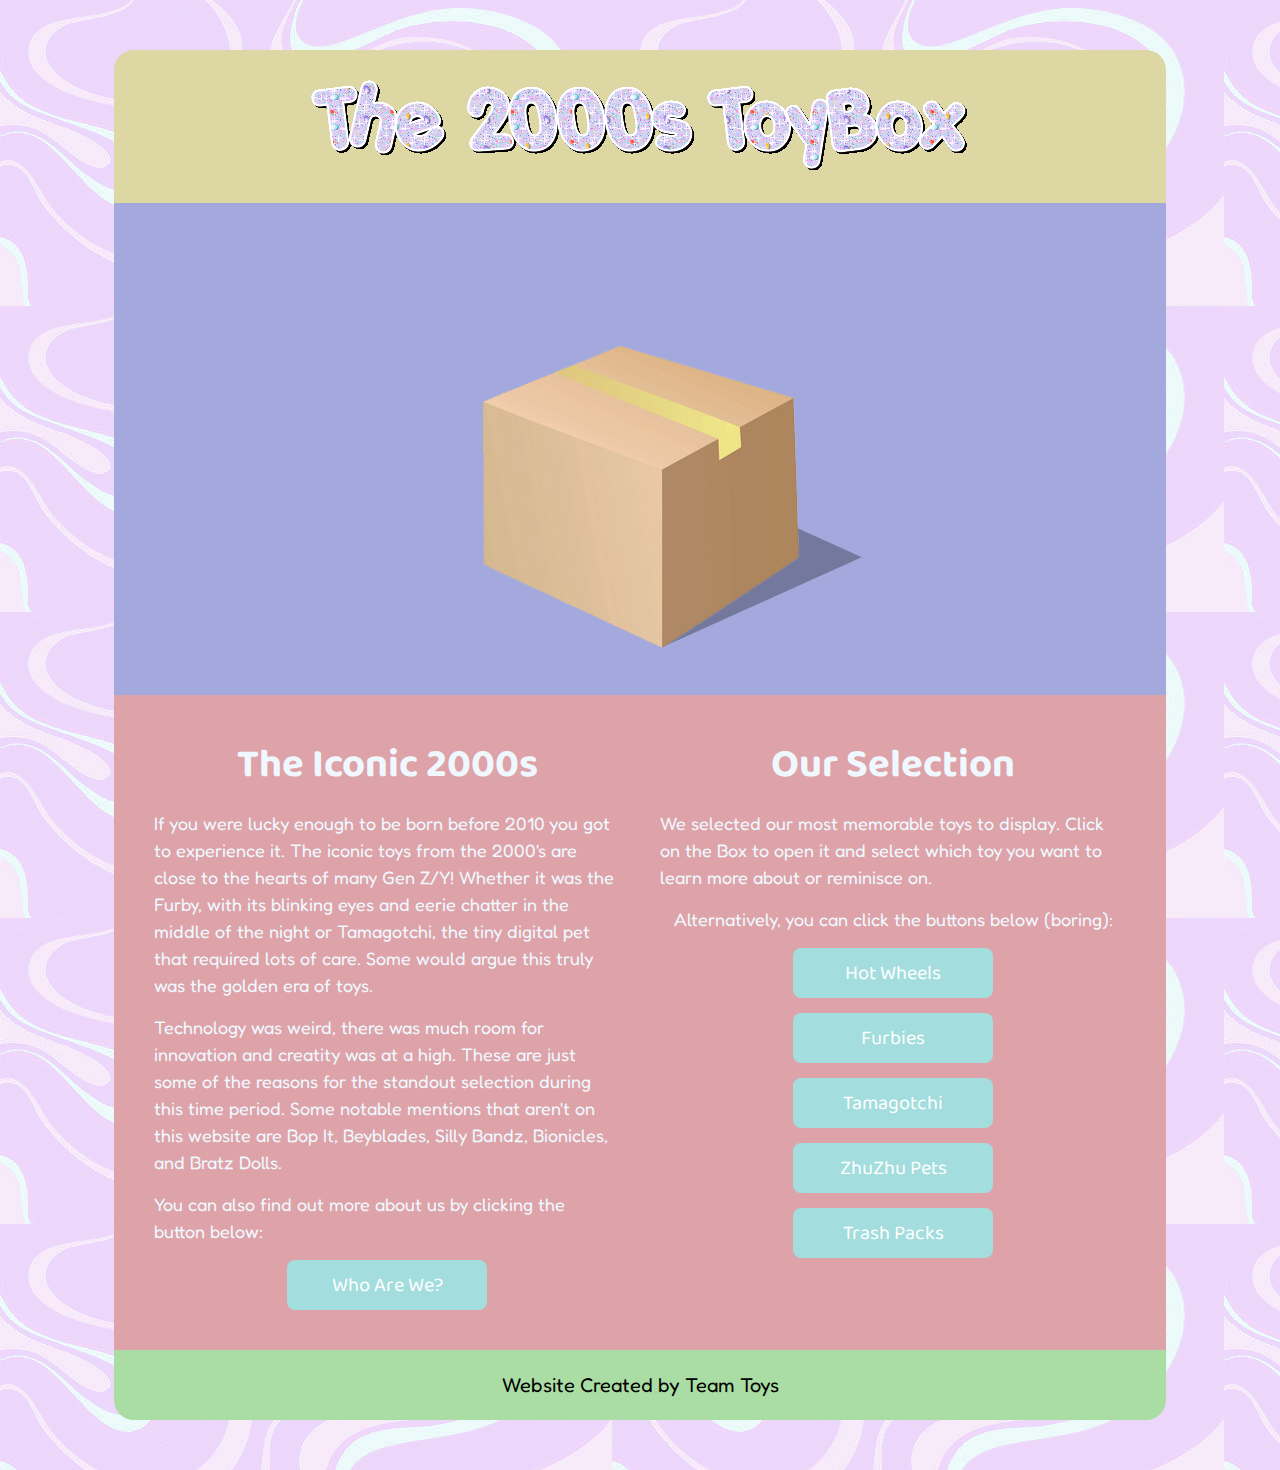
<file: index.html>
<!DOCTYPE html>
<html lang="en">

<head>
    <link rel="preconnect" href="https://fonts.googleapis.com">
    <link rel="preconnect" href="https://fonts.gstatic.com" crossorigin>
    <link
        href="https://fonts.googleapis.com/css2?family=Baloo+2:wght@400..800&family=Fredoka:wght@300..700&display=swap"
        rel="stylesheet">
    <link rel="stylesheet" type="text/css" href="styles/reset.css">
    <link rel="stylesheet" type="text/css" href="styles/general.css">
    <link rel="stylesheet" type="text/css" href="styles/index.css">
    <link rel="icon" type="image/x-icon" href="images/index/favicon.png">
    <meta charset="UTF-8">
    <meta name="viewport" content="width=device-width, initial-scale=1.0">
    <meta name="author" content="toy-group incorporated">
    <title>The 2000s ToyBox</title>
</head>

<body>
    <div class="container">
        <a href="#skip-start" class="skip-link">Skip to main content</a>
        <header>
            <div class="homepage-header">
                <img src="/images/index/homepage_header.gif" alt="The 2000s ToyBox animated title">
            </div>
        </header>
        <main>
            <div class="toybox-container" id="skip-start">
                <button aria-label="Click to perform action" id="box-closed">
                    <img src="images/index/box-closed.png" alt="closed toybox">
                </button>

                <img src="images/index/sparkle.gif" alt="sparkle effect" id="sparkle">

                <div class="toybox-wrapper">
                    <img src="images/index/box-open.png" alt="open toybox" id="box-open">
                    <a href="hot-wheels.html">
                        <img src="images/index/hotwheel.webp" alt="hot wheel car toy" id="toy3" class="toys">
                    </a>
                    <a href="tamagotchi.html">
                        <img src="images/index/tamagotchi.webp" alt="tamagotchi game toy" id="toy4" class="toys">
                    </a>
                    <a href="zhuzhu.html">
                        <img src="images/index/zhuzhu.png" alt="purple zhu zhu pet toy" id="toy5" class="toys">
                    </a>
                    <a href="furby.html">
                        <img src="images/index/furby.png" alt="blue furby toy" id="toy2" class="toys">
                    </a>
                    <a href="trash-packs.html">
                        <img src="images/index/trashpack.webp" alt="trash pack garbage toy" id="toy1" class="toys">
                    </a>
                </div>
            </div>
            <div class="content-container">
                <div class="content-1">
                    <h2>The Iconic 2000s</h2>
                    <p>If you were lucky enough to be born before 2010 you got to experience it. The iconic toys from
                        the 2000's are close to the hearts of many Gen Z/Y!
                        Whether it was the Furby, with its blinking eyes and eerie chatter in the middle of the night or
                        Tamagotchi, the tiny digital pet that required lots of care. Some would argue this truly was the
                        golden era of toys. </p>
                    <p>Technology was weird, there was much room for innovation and creatity was at a high. These are
                        just some of the reasons for the standout selection during this time period. Some notable
                        mentions that aren't on this
                        website are Bop It, Beyblades, Silly Bandz, Bionicles, and Bratz Dolls.</p>
                    <p>You can also find out more about us by clicking the button below:</p>
                    <a href="credits.html">Who Are We?</a>
                </div>
                <div class="content-2">
                    <h2>Our Selection</h2>
                    <p>We selected our most memorable toys to display. Click on the Box to open it and select which toy
                        you want to learn more about or reminisce on.</p>
                    <p>Alternatively, you can click the buttons below (boring):</p>
                    <a href="hot-wheels.html">Hot Wheels</a>
                    <a href="furby.html">Furbies</a>
                    <a href="tamagotchi.html">Tamagotchi</a>
                    <a href="zhuzhu.html">ZhuZhu Pets</a>
                    <a href="trash-packs.html">Trash Packs</a>
                </div>
            </div>
        </main>
        <footer>Website Created by Team Toys</footer>
    </div>
    <script src="scripts/box-animation.js"></script>
</body>

</html>
</file>
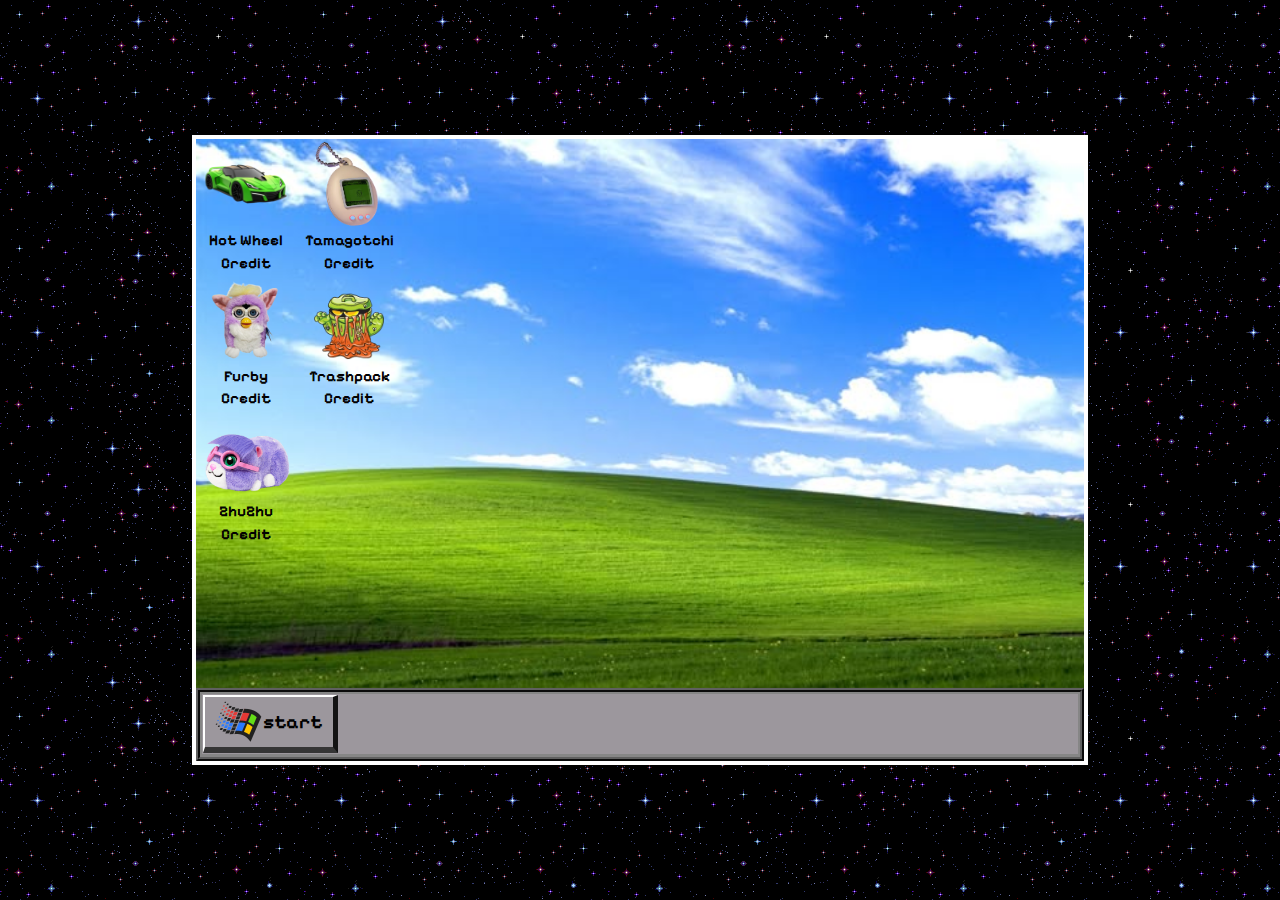
<file: credits.html>
<!DOCTYPE html>
<html lang="en">

<head>
    <meta charset="UTF-8">
    <meta name="viewport" content="width=device-width, initial-scale=1.0">
    <title>Credits</title>
    <link rel="stylesheet" href="/styles/reset.css">
    <link rel="stylesheet" href="/styles/credits.css">
    <link rel="icon" href="/images/credits/credits_favicon.png">
</head>

<body>
    <div class="container">
        <main>
            <div class="icons">
                <button id="hot-wheel">
                    <img src="/images/index/hotwheel.webp" alt="hot wheel car icon">
                    <h3>Hot Wheel Credit</h3>
                </button>
                <button id="tamagotchi">
                    <img src="/images/index/tamagotchi.webp" alt="Tamagotchi icon">
                    <h3>Tamagotchi Credit</h3>
                </button>
                <button id="furby">
                    <img src="/images/index/furby.png" alt="Furby icon">
                    <h3>Furby Credit</h3>
                </button>
                <button id="trashpack">
                    <img src="/images/index/trashpack.webp" alt="Trashpack icon">
                    <h3>Trashpack Credit</h3>
                </button>
                <button id="zhuzhu">
                    <img src="/images/index/zhuzhu.png" alt="ZhuZhu icon">
                    <h3>ZhuZhu Credit</h3>
                </button>
            </div>
            <section class="title">
                <div class="window">
                    <div class="window_tab">
                        <div class="window_title">Credits</div>
                        <div class="window_button_display">
                            <button class="window_buttons" id="close">_</button>
                            <button class="window_buttons">□</button>
                            <button class="window_buttons" id="close">x</button>
                        </div>
                    </div>
                    <div class="content">
                        <h1>Batman (failed to load)</h1>
                        <p>Failed to load...</p>
                    </div>
                </div>
            </section>
        </main>
        <footer>
            <section class="task">
                <div class="window">
                    <div class="window_tab">
                        <button class="start-button">
                            <img src="/images/credits/desktop_icon.png" alt="windows start button, for the nav options">
                            <h3>start</h3>
                        </button>
                    </div>
                </div>
            </section>
        </footer>
        <div class="window" id="nav">
            <div class="window_tab">
                <div class="window_title">Nav</div>
            </div>
            <div class="navbar">
                <a href="index.html">Home</a>
                <a href="zhuzhu.html">ZhuZhu Pets</a>
                <a href="trash-packs.html">Trash Packs</a>
                <a href="tamagotchi.html">Tamagotchi</a>
                <a href="furby.html">Furby</a>
                <a href="hot-wheels.html">Hot Wheels</a>
                <a href="credits.html">Credits</a>
            </div>
        </div>
    </div>
    <script src="scripts/credits.js"></script>
</body>

</html>
</file>
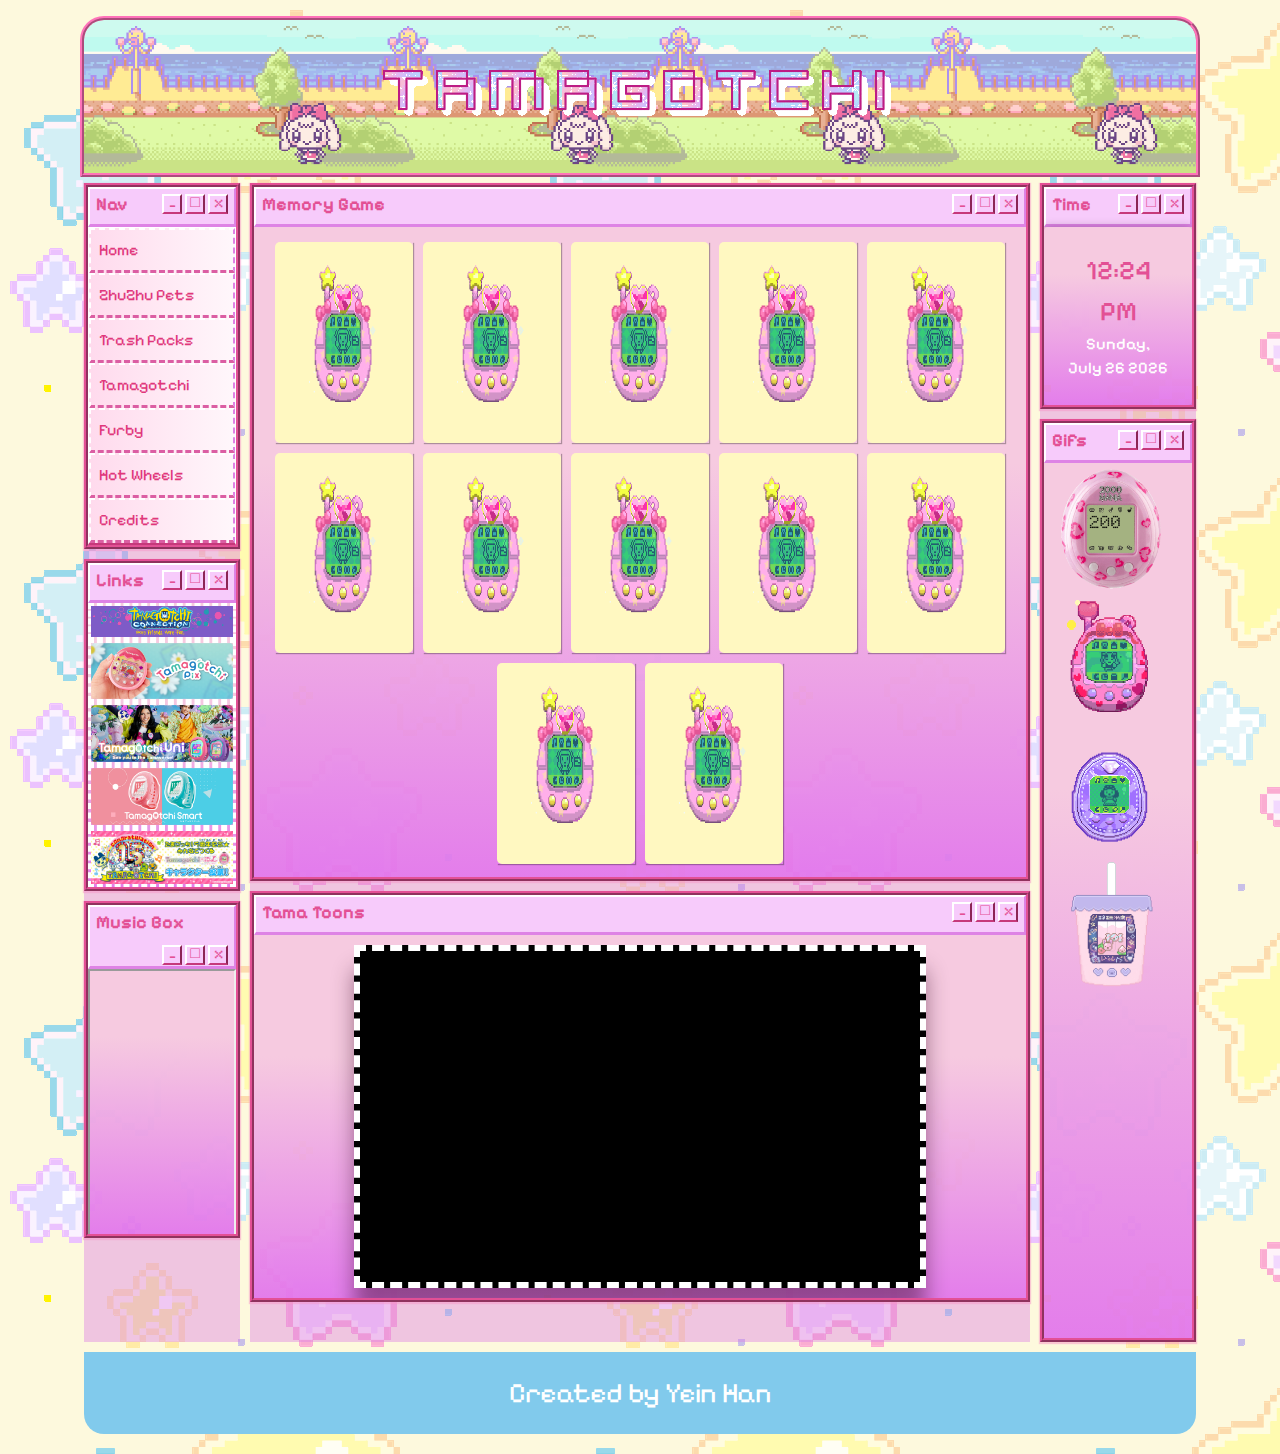
<file: tamagotchi.html>
<!DOCTYPE html>
<html lang="en">

<head>
    <meta charset="UTF-8">
    <meta name="viewport" content="width=device-width, initial-scale=1.0">
    <title>Tamagotchi</title>
    <link rel="stylesheet" href="/styles/reset.css">
    <link rel="stylesheet" href="/styles/tamagotchi.css">
    <link rel="icon" href="/images/tamagotchi/tamagotchi_favicon.webp">
</head>

<body>
    <div class="container">
        <a href="#skip-start" class="skip-link">Skip to main content</a>
        <header class="header">
            <div class="header_title">
                <img src="/images/tamagotchi/header.gif" alt="header title">
            </div>
        </header>

        <aside class="sidebar_main">
            <section>
                <div class="window">
                    <div class="window_tab">
                        <div class="window_title">Nav</div>
                        <div class="window_button_display">
                            <div class="window_buttons">_</div>
                            <div class="window_buttons">□</div>
                            <div class="window_buttons">x</div>
                        </div>
                    </div>
                    <div class="navbar">
                        <a href="index.html">Home</a>
                        <a href="zhuzhu.html">ZhuZhu Pets</a>
                        <a href="trash-packs.html">Trash Packs</a>
                        <a href="tamagotchi.html">Tamagotchi</a>
                        <a href="furby.html">Furby</a>
                        <a href="hot-wheels.html">Hot Wheels</a>
                        <a href="credits.html">Credits</a>
                    </div>
                </div>
            </section>

            <section>
                <div class="window">
                    <div class="window_tab">
                        <div class="window_title">Links</div>
                        <div class="window_button_display">
                            <div class="window_buttons">_</div>
                            <div class="window_buttons">□</div>
                            <div class="window_buttons">x</div>
                        </div>
                    </div>
                    <div class="links">
                        <a href="https://tamagotchi-official.com/gb/series/connection/"><img
                                src="/images/tamagotchi/link_1.gif" alt="link 1"></a>
                        <a href="https://www.bandai.com/brands/tamagotchi/tamagotchi-pix"><img
                                src="/images/tamagotchi/link_2.png" alt="link 2"></a>
                        <a href="https://tamagotchi-official.com/us/series/uni/"><img
                                src="/images/tamagotchi/link_3.png" alt="link 3"></a>
                        <a href="https://toy.bandai.co.jp/series/tamagotchi/smart/"><img
                                src="/images/tamagotchi/link_4.png" alt="link 4"></a>
                        <a href="https://tamagotchi-official.com/gb/series/connection/"><img
                                src="/images/tamagotchi/link_5.gif" alt="link 5"></a>
                    </div>
                </div>
            </section>

            <section>
                <div class="window">
                    <div class="window_tab">
                        <div class="window_title">Music Box</div>
                        <div class="window_button_display">
                            <div class="window_buttons">_</div>
                            <div class="window_buttons">□</div>
                            <div class="window_buttons">x</div>
                        </div>
                    </div>
                    <div class="music_box">
                        <iframe class="responsive_iframe_music" width="100%" height="340px" allow="autoplay"
                            src="https://w.soundcloud.com/player/?url=https%3A//api.soundcloud.com/playlists/1992502452&color=%23f5a2dc&auto_play=true&hide_related=false&show_comments=true&show_user=true&show_reposts=false&show_teaser=true"></iframe>
                    </div>
                </div>
            </section>
        </aside>

        <main class="content" id="skip-start">
            <section>
                <div class="window">
                    <div class="window_tab">
                        <div class="window_title">Memory Game</div>
                        <div class="window_button_display">
                            <div class="window_buttons">_</div>
                            <div class="window_buttons">□</div>
                            <div class="window_buttons">x</div>
                        </div>
                    </div>
                    <section class="memory-game">
                        <div class="memory-card" data-framework="furawatchi">
                            <img class="front-face" src="/images/tamagotchi/furawatchi.png" alt="furawatchi" />
                            <img class="back-face" src="/images/tamagotchi/card_back.gif" alt="card back" />
                        </div>
                        <div class="memory-card" data-framework="furawatchi">
                            <img class="front-face" src="/images/tamagotchi/furawatchi.png" alt="furawatchi" />
                            <img class="back-face" src="/images/tamagotchi/card_back.gif" alt="card back" />
                        </div>

                        <div class="memory-card" data-framework="kuchipatchi">
                            <img class="front-face" src="/images/tamagotchi/kuchipatchi.png" alt="kuchipatchi" />
                            <img class="back-face" src="/images/tamagotchi/card_back.gif" alt="card back" />
                        </div>
                        <div class="memory-card" data-framework="kuchipatchi">
                            <img class="front-face" src="/images/tamagotchi/kuchipatchi.png" alt="kuchipatchi" />
                            <img class="back-face" src="/images/tamagotchi/card_back.gif" alt="card_back" />
                        </div>

                        <div class="memory-card" data-framework="mametchi">
                            <img class="front-face" src="/images/tamagotchi/mametchi.png" alt="mametchi" />
                            <img class="back-face" src="/images/tamagotchi/card_back.gif" alt="card back" />
                        </div>
                        <div class="memory-card" data-framework="mametchi">
                            <img class="front-face" src="/images/tamagotchi/mametchi.png" alt="mametchi" />
                            <img class="back-face" src="/images/tamagotchi/card_back.gif" alt="card back" />
                        </div>

                        <div class="memory-card" data-framework="memetchi">
                            <img class="front-face" src="/images/tamagotchi/memetchi.png" alt="memetchi" />
                            <img class="back-face" src="/images/tamagotchi/card_back.gif" alt="card back" />
                        </div>
                        <div class="memory-card" data-framework="memetchi">
                            <img class="front-face" src="/images/tamagotchi/memetchi.png" alt="memetchi" />
                            <img class="back-face" src="/images/tamagotchi/card_back.gif" alt="card back" />
                        </div>

                        <div class="memory-card" data-framework="milktchi">
                            <img class="front-face" src="/images/tamagotchi/milktchi.png" alt="milktchi" />
                            <img class="back-face" src="/images/tamagotchi/card_back.gif" alt="card back" />
                        </div>
                        <div class="memory-card" data-framework="milktchi">
                            <img class="front-face" src="/images/tamagotchi/milktchi.png" alt="milktchi" />
                            <img class="back-face" src="/images/tamagotchi/card_back.gif" alt="card back" />
                        </div>

                        <div class="memory-card" data-framework="weeptchi">
                            <img class="front-face" src="/images/tamagotchi/weeptchi.png" alt="weeptchi" />
                            <img class="back-face" src="/images/tamagotchi/card_back.gif" alt="card back" />
                        </div>
                        <div class="memory-card" data-framework="weeptchi">
                            <img class="front-face" src="/images/tamagotchi/weeptchi.png" alt="weeptchi" />
                            <img class="back-face" src="/images/tamagotchi/card_back.gif" alt="card back" />
                        </div>

                    </section>

                </div>
            </section>

            <section>
                <div class="window">
                    <div class="window_tab">
                        <div class="window_title">Tama Toons</div>
                        <div class="window_button_display">
                            <div class="window_buttons">_</div>
                            <div class="window_buttons">□</div>
                            <div class="window_buttons">x</div>
                        </div>
                    </div>
                    <div class="video_container">
                        <div class="video_toons">
                            <iframe class="responsive_iframe_tv" width="560" height="320"
                                src="https://www.youtube.com/embed/0mshxR9s1ls?si=v2Smgcrc9bZ1DBRE"
                                title="YouTube video player" frameborder="0"
                                allow="accelerometer; autoplay; clipboard-write; encrypted-media; gyroscope; picture-in-picture; web-share"
                                referrerpolicy="strict-origin-when-cross-origin" allowfullscreen></iframe>
                        </div>
                    </div>
            </section>

        </main>
        <aside class="sidebar_secondary">
            <section>
                <div class="window">
                    <div class="window_tab">
                        <div class="window_title">Time</div>
                        <div class="window_button_display">
                            <div class="window_buttons">_</div>
                            <div class="window_buttons">□</div>
                            <div class="window_buttons">x</div>
                        </div>
                    </div>
                    <div class="time_container">
                        <div class="time">
                        </div>
                        <div class="date">
                        </div>
                    </div>
                </div>
            </section>
            <section>
                <div class="window">
                    <div class="window_tab">
                        <div class="window_title">Gifs</div>
                        <div class="window_button_display">
                            <div class="window_buttons">_</div>
                            <div class="window_buttons">□</div>
                            <div class="window_buttons">x</div>
                        </div>
                    </div>
                    <div class="gif_images">
                        <img src="/images/tamagotchi/pets_1.gif" alt="gif egg 1">
                        <img src="/images/tamagotchi/pets_2.gif" alt="gif egg 2">
                        <img src="/images/tamagotchi/pets_3.gif" alt="gif egg 3">
                        <img src="/images/tamagotchi/pets_4.gif" alt="gif egg 4">
                    </div>
                </div>
            </section>

        </aside>
        <footer class="footer">
            <p>Created by Yein Han</p>
        </footer>
    </div>
    <script src="/scripts/tamagotchi.js"></script>
</body>

</html>
</file>
<file: styles/general.css>
h1, h2{
    font-family: "Baloo 2";
    font-weight: 600;
}

.skip-link {
    position: absolute;
    top: -50px;
    justify-self: center;
    background: #AA151B;
    color: white;
    padding: 10px;
    border-radius: 3px;
    text-decoration: none;
    font-weight: bold;
    z-index: 1000;
    transition: transform 1.3s ease-in-out;
}

.skip-link:focus {
    top: 10px;
    outline: solid rgb(208, 255, 0);
}

.skip-link:focus {
    margin-top: 20px;
}

.skip-link:hover{
    background-color: #cd8d90;
}

.skip-link:active{
    background-color: #9bcd8d;
}
</file>
<file: styles/index.css>
body {
    background-color: rgb(236, 215, 250);
    background-image: url(../images/index/bg.jpg);
    cursor: url(/images/index/index_cursor.png), auto;
    font-family: "Fredoka";
    background-blend-mode: lighten;
}

.container {
    display: grid;
    justify-content: center;
    align-items: center;
    grid-template-columns: 1fr;
    grid-template-rows: auto auto auto;
    padding: 50px;
    margin-right: 5%;
    margin-left: 5%;
}

header {
    border-width: 4px;
    display: flex;
    justify-content: center;
    padding: 30px;
    border-top-left-radius: 20px;
    border-top-right-radius: 20px;
    background-color: #ddd7a3;
    position: relative;
    width: 100%;
}

h1 {
    font-size: 80px;
    text-align: center;
    filter: drop-shadow(0px 4px 8px rgba(0, 0, 0, 0.5));
}

main {
    background-color: #a3a9dd;
}

.toybox-container {
    cursor: url(/images/index/index_cursor.png), auto;
    position: relative;
    display: flex;
    justify-content: center;
    align-items: center;
    margin: 30px 0px;
}

.toybox-wrapper {
    cursor: url(/images/index/index_cursor.png), auto;
    position: relative;
    display: inline-block
}

/*#box-closed, #sparkle{
    display:none
}
for testing purposes, comment below and uncomment this to test toy placement, etc*/

#box-open,
#sparkle,
.toys {
    display: none;
}

#box-closed {
    cursor: url(/images/index/index_cursor.png), auto;
    cursor: pointer;
    background-color: transparent;
    border: none;
}

#box-closed:hover {
    cursor: url(/images/index/index_cursor.png), auto;
    filter: brightness(70%) sepia(50%);
}

.toys {
    position: absolute;
    width: 80px;

    transition: transform 0.2s ease-in-out;
    filter: drop-shadow(0px -4px 8px rgba(255, 255, 255, 0.4)) drop-shadow(0px 8px 8px rgba(0, 0, 0, 1));
}

#toy1 {
    cursor: url(/images/index/index_cursor.png), auto;
    filter: drop-shadow(0px -4px 8px rgba(255, 255, 255, 0.4));
}

.toys:hover {
    transform: scale(1.2);
}

#toy1 {
    top: 33%;
    left: 38%;
}

/* trashpack */
#toy2 {
    cursor: url(/images/index/index_cursor.png), auto;
    top: 34%;
    left: 49%;
}

/* furby */
#toy3 {
    cursor: url(/images/index/index_cursor.png), auto;
    top: 28%;
    left: 58%;
}

/* hotwheel */
#toy4 {
    cursor: url(/images/index/index_cursor.png), auto;
    top: 19%;
    left: 40%;
}

/* tamagotchi */
#toy5 {
    cursor: url(/images/index/index_cursor.png), auto;
    top: 28%;
    left: 27%;
}

/* zhuzhu */

#sparkle {
    position: absolute;
    top: 50%;
    left: 50%;
    transform: translate(-50%, -50%);
}

.fade-in {
    animation: fadeIn 1s forwards;
}

.fade-out {
    animation: fadeOut 1s forwards;
}

@keyframes fadeIn {
    from {
        opacity: 0.4;
    }

    to {
        opacity: 1;
    }
}

@keyframes fadeOut {
    from {
        opacity: 1;
    }

    to {
        opacity: 0;
    }
}


.content-container {
    display: grid;
    justify-content: center;
    text-align: center;
    background-color: #dda3a9;
    grid-template-columns: 1fr 1fr;
    grid-template-rows: auto;
    padding: 40px;
    gap: 40px;
}

@media (max-width:900px) {
    .content-container {
        grid-template-columns: 1fr;
    }
}

.content-2,
.content-1 {
    display: flex;
    flex-direction: column;
    align-items: center;
    text-align: center;
    color: aliceblue;
    gap: 15px;
}

.content-container h2 {
    font-weight: bold;
    font-size: 40px;
}

.content-container p {
    text-align: left;
    font-size: 18px;
}

.content-container a {
    display: inline-block;
    width: 200px;
    padding: 10px 20px;
    background-color: #a3dddd;
    color: rgb(255, 255, 255);
    text-decoration: none;
    border-radius: 8px;
    font-family: "Baloo 2";
    text-align: center;
    font-size: 20px;
    transition: background-color 0.3s ease, transform 0.2s ease;
}

.content-container a:hover {
    cursor: url(/images/index/index_cursor.png), auto;  
    background-color: #78a8a8;
    transform: scale(1.05);
}

.content-container a:active {
    cursor: url(/images/index/index_cursor.png), auto;  
    background-color: #787ea8;
    transform: scale(0.98);
}

.content-container a:focus {
    outline: 2px solid white;
    box-shadow: 0 0 5px rgba(255, 255, 255, 0.75);
}

footer {
    display: flex;
    font-size: 20px;
    justify-content: center;
    padding: 20px;
    border-bottom-left-radius: 20px;
    border-bottom-right-radius: 20px;
    background-color: #a9dda3;
}
</file>
<file: styles/credits.css>
@import url('https://fonts.googleapis.com/css2?family=Micro+5+Charted&family=Pixelify+Sans:wght@400..700&display=swap');

* {
    box-sizing: border-box;
    margin: 0;
    padding: 0;
}

body {
    font-family: "Pixelify Sans", sans-serif;
    background-image: url(/images/credits/bg.gif);
    height: 100vh;
    overflow: hidden;
    display: flex;
    justify-content: center;
    align-items: center;
    cursor: url(/images/credits/pointer_cursor.png), auto;
}

.container {
    display: grid;
    place-items: center;
    grid-template-rows: 1fr auto;
    background-image: url(/images/credits/windows_bg.jpg);
    background-repeat: no-repeat;
    background-size: cover;
    margin: 100px;
    height: 70vh;
    width: 70vw;
    border: 4px solid #ffffff;
    position: relative;
    overflow: hidden;
}

footer {
    position: relative;
    width: 100%;
    z-index: 2;
}

.main {
    flex-grow: 1;
}

.title {
    display: none;
    position: relative;
    width: 650px;
    z-index: 2;
}

.title .window {
    border: 4px ridge #606060;
    overflow: hidden;
    box-shadow: 0 1px 1px 1px rgba(163, 163, 163, 0.5);
    background: linear-gradient(180deg,
            rgb(197, 197, 197) 40%,
            rgba(116, 116, 116, 0.893) 100%);
}

.title .window_tab {
    display: flex;
    align-items: center;
    justify-content: space-between;
    border-top: 2px solid white;
    border-left: 2px solid white;
    border-right: 2px solid #121212;
    border-bottom: 3px solid #353535;
    padding: 1px;
    background-color: #9c979d;
}

.title .window_title {
    color: #191919;
    margin: 1px 1px 5px 5px;
    padding-left: 5px;
    flex-grow: 1;
    font-size: 18px;
    font-weight: bold;
}

.title .window_button_display {
    margin-right: 5px;
    cursor: url(/images/credits/hand_cursor.png), auto;
}

.title .window_buttons {
    border-top: 2px solid white;
    border-left: 2px solid white;
    border-bottom: 2px solid #282828;
    border-right: 2px solid #282828;
    background-color: #e5e5e5;
    padding: 2px;
    line-height: 10px;
    height: 20px;
    width: 20px;
    cursor: url(/images/credits/hand_cursor.png), auto;
}

.title .window_buttons:hover {
    background-color: rgb(53, 53, 53);
    color: rgb(255, 255, 255);
    cursor: pointer;
    cursor: url(/images/credits/hand_cursor.png), auto;
}

.title .window_buttons:focus {
    background-color: rgb(53, 53, 53);
    color: rgb(255, 255, 255);
    cursor: url(/images/credits/hand_cursor.png), auto;
}

.title .window_buttons:active {
    background-color: rgb(255, 4, 4);
    cursor: url(/images/credits/hand_cursor.png), auto;
}

.content {
    text-align: center;
    margin: 30px;
}

.task .window {
    border: 4px ridge #606060;
    overflow: hidden;
    box-shadow: 0 1px 1px 1px rgba(84, 84, 84, 0.5);
    background: linear-gradient(180deg,
            rgb(134, 134, 134) 40%,
            rgba(134, 134, 134, 0.893) 100%);
}

.task .window_tab {
    border-top: 2px solid rgb(134, 134, 134);
    border-left: 2px solid rgb(134, 134, 134);
    border-right: 2px solid rgb(134, 134, 134);
    border-bottom: 3px solid rgb(134, 134, 134);
    padding: 1px;
    background-color: #9c979d;
}

.start-button {
    display: flex;
    justify-content: start;
    align-items: center;
    border-top: 2px solid white;
    border-left: 2px solid white;
    border-right: 5px solid #121212;
    border-bottom: 6px solid #353535;
    padding: 1px 10px;
    background-color: #9c979d;
    cursor: url(/images/credits/hand_cursor.png), auto;
}

.start-button:hover {
    cursor: pointer;
    background-color: #d3d3d3;
    transform: scale(1.03);
    cursor: url(/images/credits/hand_cursor.png), auto;
}

.start-button:focus {
    background-color: #d3d3d3;
    cursor: url(/images/credits/hand_cursor.png), auto;
}

.start-button:active {
    background-color: #25ff25;
    cursor: url(/images/credits/hand_cursor.png), auto;
}

.icons {
    position: absolute;
    width: 300px;
    top: 0;
    left: 0;
    z-index: 1;
    cursor: url(/images/credits/hand_cursor.png), auto;
}

.icons button {
    background: transparent;
    margin: 0 5px;
    border: none;
    width: 90px;
    cursor: url(/images/credits/hand_cursor.png), auto;
}

.icons button h3 {
    color: #010101;
    font-size: 15px;
    cursor: url(/images/credits/hand_cursor.png), auto;
}

.icons button:hover {
    cursor: pointer;
    transform: scale(1.07);
    background: rgba(232, 232, 232, 0.1);
    border-radius: 20px;
    cursor: url(/images/credits/hand_cursor.png), auto;
}

.icons button:focus {
    background: rgba(232, 232, 232, 0.3);
    border-radius: 20px;
    cursor: url(/images/credits/hand_cursor.png), auto;
}

.icons button:active {
    background: rgba(30, 255, 0, 0.3);
    border-radius: 20px;
    cursor: url(/images/credits/hand_cursor.png), auto;
}




.window {
    border: 4px ridge #2F2F2F;
    overflow: hidden;
    box-shadow: 0 1px 1px 1px rgba(123, 123, 123, 0.5);
    background: linear-gradient(180deg,
            rgb(197, 197, 197) 40%,
            rgba(116, 116, 116, 0.893) 100%);

}

.window_tab {
    position: relative;
    overflow: hidden;
    width: 100%;
    white-space: nowrap;
    text-align: left;
    border: 2px solid #2F2F2F;
    border-bottom: 3px solid #2F2F2F;
    padding: 1px;
    background-color: #9c979d;
}

.window_title {
    display: inline-block;
    color: #000000;
    margin: 1px 1px 5px 5px;
    font-size: 18px;
    font-weight: bold;
}

.navbar {
    background: linear-gradient(180deg,
            rgb(197, 197, 197) 40%,
            rgba(116, 116, 116, 0.893) 100%);
    border: 1px solid #000000;
    border-bottom: 2px solid #000000;
    height: auto;
    overflow: auto;
    cursor: url(/images/credits/hand_cursor.png), auto;
}

.navbar a {
    display: grid;
    color: #000000;
    padding: 8px;
    border-top: 2px dashed rgb(0, 0, 0);
    border-left: 2px dashed rgb(0, 0, 0);
    border-right: 2px dashed #e0e0e0;
    border-bottom: 3px dashed #ffffff;
    text-decoration: none;
    cursor: url(/images/credits/hand_cursor.png), auto;
}

a:hover,
button:hover {
    cursor: pointer;
    cursor: url(/images/credits/hand_cursor.png), auto;
}

a:focus,
button:focus {
    background-color: #ffffff;
    cursor: url(/images/credits/hand_cursor.png), auto;
}

.navbar a:hover {
    background-color: #ffffff;
    cursor: url(/images/credits/hand_cursor.png), auto;
}

.navbar a:active {
    background-color: #34f412;
    transform: scale(0.98);
    cursor: url(/images/credits/hand_cursor.png), auto;
}

#nav {
    position: absolute;
    bottom: 70px;
    left: 0;
    display: none;
    width: 300px;
    z-index: 1;
}

@media (max-width: 1100px) {
    .container {
        margin: 60px;
        height: 80vh;
        width: 80vw;
    }

    .title {
        width: 550px;
    }

    .icons button {
        width: 100px;
    }

    .icons button h3 {
        font-size: 14px;
    }

    #nav {
        width: 250px;
    }
}

@media (max-width: 700px) {
    .container {
        margin: 20px;
        height: 80vh;
        width: 90vw;
    }

    .title {
        width: 400px;
    }

    .icons button {
        width: 80px;
    }

    .icons button h3 {
        font-size: 15px;
    }

    #nav {
        width: 200px;
    }
}

@media (max-width: 450px) {
    .title {
        width: 200px;
    }
}
</file>
<file: styles/tamagotchi.css>
@import url('https://fonts.googleapis.com/css2?family=Micro+5+Charted&family=Pixelify+Sans:wght@400..700&display=swap');


* {
    cursor: url(/images/tamagotchi/cursor.png), auto;
    box-sizing: border-box;
}

body {
    background-image: url(/images/tamagotchi/sparkle_bg.gif);
    background-color: #fdf9dd;
    font-family: "Pixelify Sans", sans-serif;
}

.container {
    display: grid;
    justify-content: center;
    grid-template-columns: 1fr 5fr 1fr;
    grid-template-rows: auto auto auto;
    grid-template-areas:
        "header header header"
        "sidebar_main content sidebar_secondary"
        "footer footer footer";
    padding: 20px;
    margin-right: 5%;
    margin-left: 5%;
    min-height: 100vh;
    gap: 10px;
}

.skip-link {
    position: absolute;
    top: -50px;
    justify-self: center;
    background: #de83e5;
    color: white;
    padding: 10px;
    border-radius: 3px;
    text-decoration: none;
    font-weight: bold;
    z-index: 1000;
    transition: transform 1.3s ease-in-out;
}

.skip-link:focus {
    top: 10px;
    outline: dashed rgb(180, 0, 135);
}

.skip-link:focus {
    margin-top: 20px;
    background-color: #f6ace3;
}

.skip-link:hover {
    background-color: #f6ace3;
}

.skip-link:active {
    background-color: #db5ea3;
}

.header {
    grid-area: header;
    display: flex;
    justify-content: center;
    padding: 50px;
    border-top-left-radius: 20px;
    border-top-right-radius: 20px;
    outline-style: ridge;
    outline-width: 4px;
    outline-color: rgb(255, 115, 185);
    background-image: url(/images/tamagotchi/banner.gif);
    background-size: contain;
    width: 100%;
}

.header .header_title {
    display: grid;
    justify-content: center;
    width: 100%;
}

.sidebar_main {
    grid-area: sidebar_main;
    display: flex;
    flex-direction: column;
    gap: 10px;
    background-color: #de83e572;
}

.section {
    margin-bottom: 20px;
}

.window {
    border: 4px ridge #e35095;
    overflow: hidden;
    box-shadow: 0 1px 1px 1px rgba(248, 150, 200, 0.5);
    background: linear-gradient(180deg,
            rgb(246, 202, 224) 40%,
            rgba(226, 117, 236, 0.893) 100%);
}

.window_tab {
    text-align: left;
    border-top: 2px solid white;
    border-left: 2px solid white;
    border-right: 2px solid #de83e5;
    border-bottom: 3px solid #de83e5;
    padding: 1px;
    background-color: #f7cbfb;
    overflow: hidden;
}

.window_title {
    display: inline-block;
    color: #e35095;
    margin: 1px 1px 5px 5px;
    font-size: 18px;
    font-weight: bold;
}

.window_button_display {
    float: right;
    margin-right: 5px;
}

.window_buttons {
    cursor: url(/images/tamagotchi/pointer_cursor.png), auto;
    border-top: 2px solid white;
    border-left: 2px solid white;
    border-bottom: 2px solid #c6397b;
    border-right: 2px solid #8c2555;
    color: #e35095;
    padding: 2px;
    line-height: 8px;
    display: inline-block;
    height: 20px;
    width: 20px;
    text-align: center;
}

.window_buttons .active {
    background-color: #de83e5;
    color: white;
}

.window_buttons:hover:not(.active) {
    background-color: #ea33a1;
    color: white;
}

.sidebar_main .navbar {
    background: linear-gradient(90deg, rgba(255, 218, 237, 1) 0%, rgba(255, 247, 251, 1) 100%);
    border-top: 1px solid #fff;
    border-left: 1px solid #fff;
    border-right: 1px solid #fff;
    border-bottom: 2px solid #c6397b;
    height: auto;
    width: 100%;
    overflow: auto;
}

.navbar a {
    display: grid;
    color: rgb(224, 55, 123);
    padding: 8px;
    border-top: 2px dashed white;
    border-left: 2px dashed white;
    border-right: 2px dashed #de83e5;
    border-bottom: 3px dashed #db5ea3;
    text-decoration: none;
}

.navbar a.active {
    background-color: #de83e5;
    color: white;
}

.navbar a:hover:not(.active) {
    background-color: #de83e5;
    color: white;
}

a:focus {
    background-color: #ffffff;
}

.music_box {
    display: grid;
    height: 265px;
    width: 100%;
}

.music_box .iframe {
    font-size: 10px;
    color: #cccccc;
    line-break: anywhere;
    word-break: normal;
    overflow: hidden;
    white-space: nowrap;
    text-overflow: ellipsis;
    font-weight: 100;
}

.links img {
    border: 3px dashed #ffffff;
    justify-content: center;
}

.content {
    grid-area: content;
    display: flex;
    flex-direction: column;
    justify-content: flex-start;
    gap: 10px;
    background-color: #de83e572;
}

/*memeory game*/

.memory-game {
    width: auto;
    height: 650px;
    display: flex;
    flex-wrap: wrap;
    perspective: 1000px;
    padding: 10px;
    justify-content: center;
    cursor: url(/images/tamagotchi/pointer_cursor.png), auto;
}

.memory-card {
    display: grid;
    width: calc(25% - 50px);
    height: calc(35% - 20px);
    margin: 5px;
    position: relative;
    transform: scale(1);
    transform-style: preserve-3d;
    transition: transform .5s;
    box-shadow: 1px 1px 1px rgba(0, 0, 0, .3);
}

.memory-card:active {
    transform: scale(0.97);
    transition: transform .2s;
}

.memory-card.flip {
    transform: rotateY(180deg);
}

.front-face,
.back-face {
    width: 100%;
    height: 100%;
    padding: 20px;
    position: absolute;
    border-radius: 5px;
    background: #fff8c1;
    backface-visibility: hidden;
    cursor: url(/images/tamagotchi/pointer_cursor.png), auto;
}

.front-face {
    transform: rotateY(180deg);
}

/*video*/
.video_container {
    display: flex;
    padding: 10px;
    flex-direction: column;
    justify-content: center;
    align-items: center;
}

.video_toons {
    border: 6px dashed #ffffff;
    background-color: #000000;
    padding-top: 4px;
    box-shadow: 0 25px 20px rgba(46, 3, 29, 0.447);
}

.sidebar_secondary {
    grid-area: sidebar_secondary;
    display: flex;
    flex-direction: column;
    gap: 10px;
    justify-content: flex-start;
    background-color: #de83e572;
}


.time_container {
    display: grid;
    justify-content: center;
    font-size: 9px;
    padding: 24px;
    color: #ffffff;
    box-shadow: 0 0 10px rgba(0, 0, 0, 0.25);
    border-radius: 4px;
    font-weight: 500;
}

.time {
    display: grid;
    justify-content: center;
    text-align: center;
    font-size: 3em;
    color: #e35095;
}

.date {
    display: flex;
    justify-content: center;
    text-align: center;
    font-size: 1.8em;
}

.gif_images {
    display: flex;
    flex-direction: column;
    width: 100%;
    height: 875px;
}

.gif_images img {
    display: flex;
    align-items: center;
    width: 90%;
}

.footer {
    grid-area: footer;
    display: flex;
    justify-content: center;
    padding: 20px;
    border-bottom-left-radius: 20px;
    border-bottom-right-radius: 20px;
    color: rgb(255, 255, 255);
    background-color: rgb(129, 202, 236);
    font-size: 1.75em;
}



@media (max-width: 1100px) {
    .container {
        grid-template-rows: auto;
        justify-content: center;
        grid-template-columns: auto;
        grid-template-areas:
            "header"
            "header"
            "sidebar_main"
            "content"
            "content"
            "content"
            "sidebar_secondary"
            "footer";
    }

    .content {
        grid-template-columns: 1fr;

    }

    .sidebar_main {
        grid-template-columns: 1fr;
    }

    .memory-game {
        width: 100%;
        height: 640px;
    }

    .memory-card {
        width: calc(25% - 10px);
        height: calc(40% - 70px);
        position: relative;
        transform: scale(1);
        transform-style: preserve-3d;
        transition: transform .5s;
    }

    .links a img {
        width: 100%;
    }


    .gif_images {
        width: 100%;
    }
}

/*---Mobile----*/

@media (max-width: 480px) {
    .container {
        grid-template-columns: auto;
        grid-template-rows: auto;
        grid-template-areas:
            "header"
            "sidebar_main"
            "content"
            "sidebar_secondary"
            "footer";
    }

    .content {
        grid-template-columns: 300px;
    }

    .music_box {
        position: relative;
        overflow: hidden;
        width: 100%;
        padding-top: 56.25%;
    }

    .responsive_iframe_music {
        position: absolute;
        top: 0;
        left: 0;
        bottom: 0;
        right: 0;
        width: 100%;
        height: 100%;
    }

    .memory-game {
        grid-template-columns: 1fr;
        width: 100%;
        height: 400px;
    }

    .video_container {
        position: relative;
        overflow: hidden;
        width: 100%;
        padding-top: 56.25%;
    }

    .responsive_iframe_tv {
        position: absolute;
        top: 0;
        left: 0;
        bottom: 0;
        right: 0;
        width: 100%;
        height: 100%;
    }

    .footer p {
        font-size: 20px;
    }

    .gif_images {
        display: inline;
    }
}
</file>
